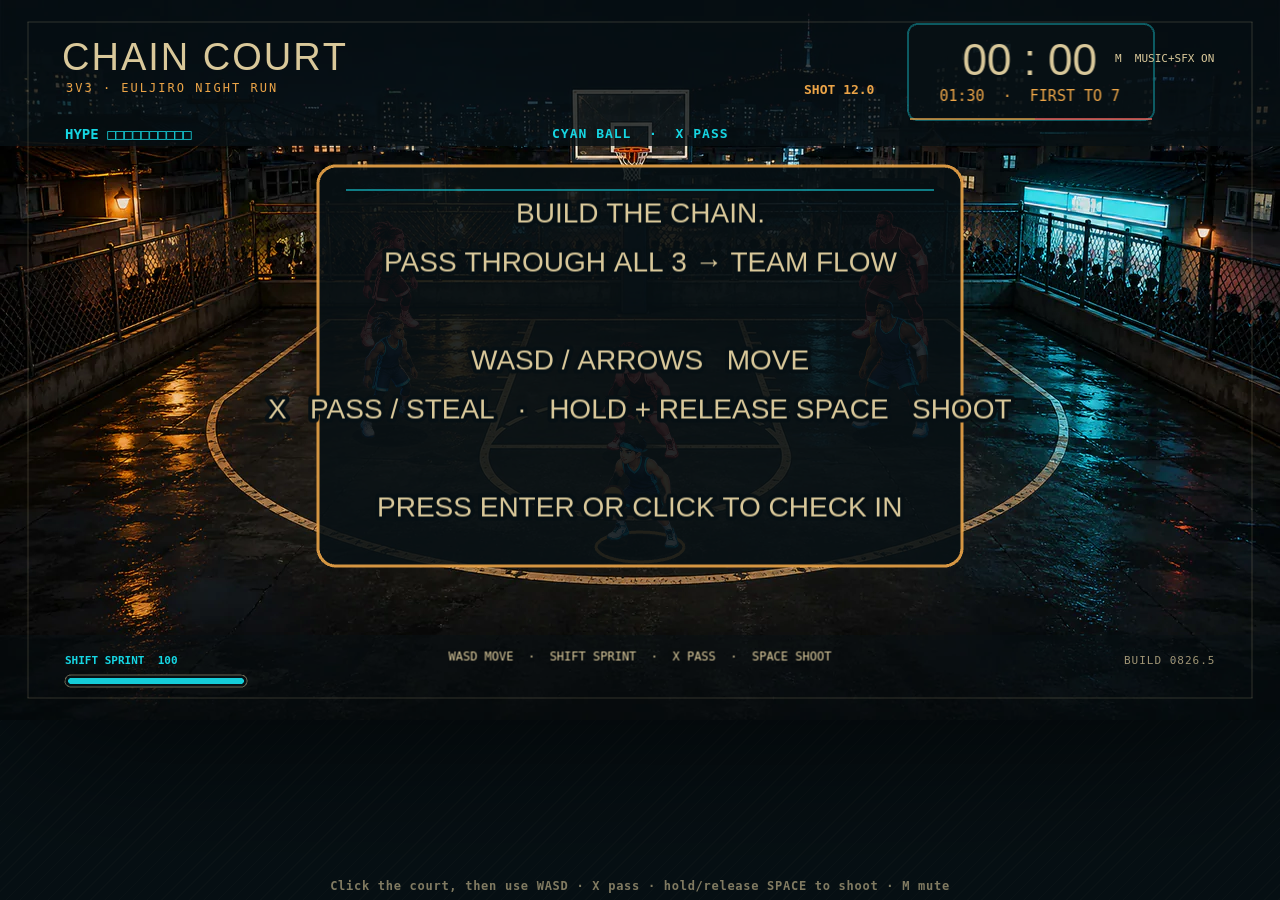
<file: index.html>
<!doctype html>
<html lang="en">
  <head>
    <meta charset="UTF-8" />
    <meta name="viewport" content="width=device-width, initial-scale=1.0" />
    <meta name="theme-color" content="#10171d" />
    <title>CHAIN COURT: 3V3</title>
    <script type="module" crossorigin src="./assets/index-BKoHv6Ca.js"></script>
    <link rel="stylesheet" crossorigin href="./assets/index-Dr_kV46E.css">
  </head>
  <body>
    <main id="app" aria-label="Chain Court 3v3 browser game">
      <div id="game"></div>
      <p class="fallback">Click the court, then use WASD · X pass · hold/release SPACE to shoot · M mute</p>
    </main>
  </body>
</html>
</file>
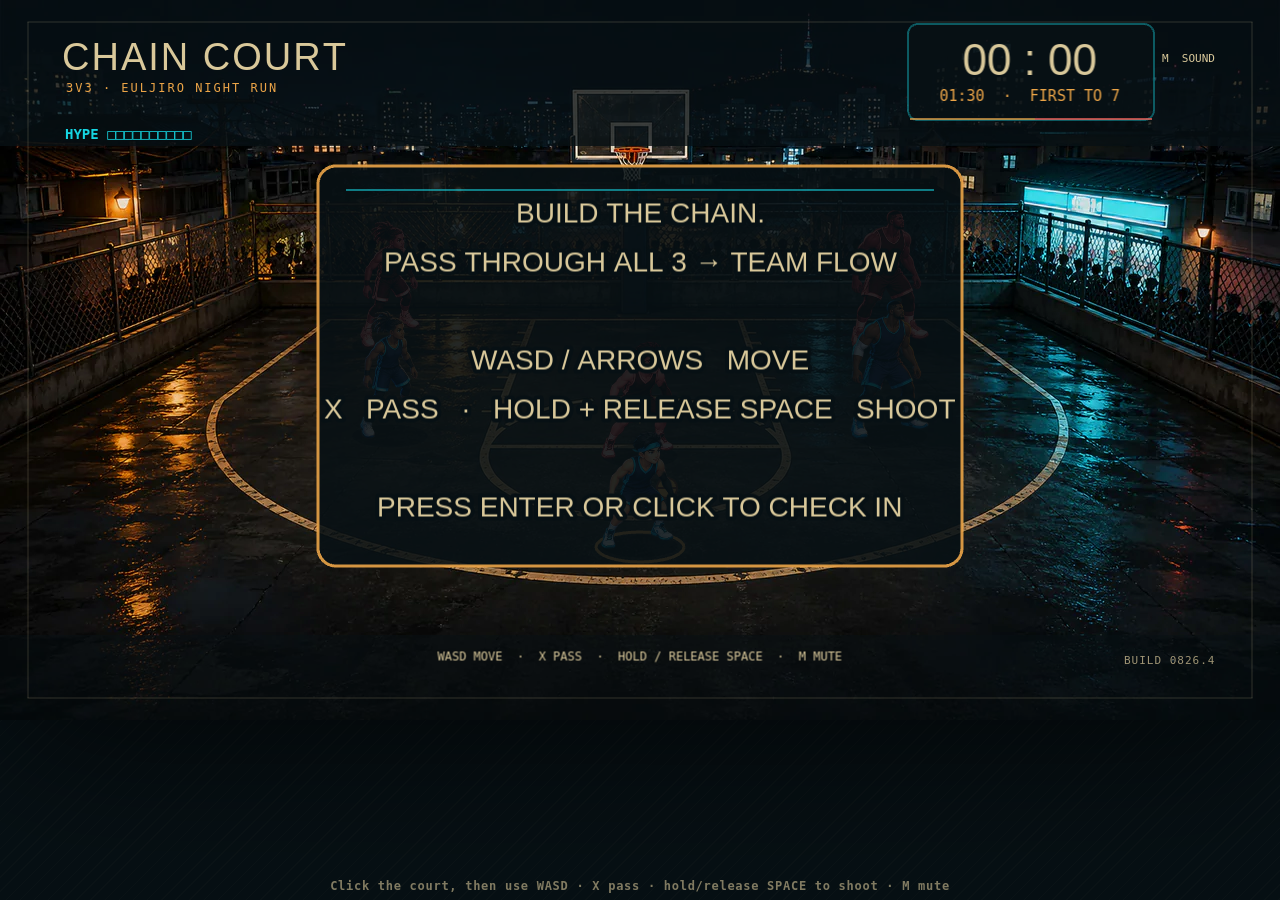
<file: release-20260826-v4/index.html>
<!doctype html>
<html lang="en">
  <head>
    <meta charset="UTF-8" />
    <meta name="viewport" content="width=device-width, initial-scale=1.0" />
    <meta name="theme-color" content="#10171d" />
    <title>CHAIN COURT: 3V3</title>
    <script type="module" crossorigin src="./assets/index-CeaghKx7.js"></script>
    <link rel="stylesheet" crossorigin href="./assets/index-Dr_kV46E.css">
  </head>
  <body>
    <main id="app" aria-label="Chain Court 3v3 browser game">
      <div id="game"></div>
      <p class="fallback">Click the court, then use WASD · X pass · hold/release SPACE to shoot · M mute</p>
    </main>
  </body>
</html>
</file>
<file: assets/index-Dr_kV46E.css>
:root{color:#d9c89a;background:#071014;font-family:Inter,ui-sans-serif,system-ui,-apple-system,BlinkMacSystemFont,Segoe UI,sans-serif;font-synthesis:none}*{box-sizing:border-box}html,body,#app{margin:0;width:100%;min-height:100%;overflow:hidden}body{min-height:100dvh;display:grid;place-items:center;background:radial-gradient(circle at 50% 18%,rgba(235,164,71,.14),transparent 30%),repeating-linear-gradient(135deg,rgba(217,200,154,.018) 0 1px,transparent 1px 10px),#071014}main{width:min(100vw,177.78dvh);position:relative;filter:drop-shadow(0 22px 80px rgba(0,0,0,.65))}#game,#game canvas{display:block;width:100%!important;height:auto!important;aspect-ratio:16 / 9}.fallback{position:absolute;left:50%;bottom:8px;transform:translate(-50%);margin:0;white-space:nowrap;pointer-events:none;font:600 clamp(8px,1vw,12px)/1 ui-monospace,SFMono-Regular,Menlo,monospace;letter-spacing:.06em;color:#d9c89a94}@media(max-width:720px){.fallback{display:none}}@media(prefers-reduced-motion:reduce){main{filter:none}}
</file>
<file: release-20260826-v4/assets/index-Dr_kV46E.css>
:root{color:#d9c89a;background:#071014;font-family:Inter,ui-sans-serif,system-ui,-apple-system,BlinkMacSystemFont,Segoe UI,sans-serif;font-synthesis:none}*{box-sizing:border-box}html,body,#app{margin:0;width:100%;min-height:100%;overflow:hidden}body{min-height:100dvh;display:grid;place-items:center;background:radial-gradient(circle at 50% 18%,rgba(235,164,71,.14),transparent 30%),repeating-linear-gradient(135deg,rgba(217,200,154,.018) 0 1px,transparent 1px 10px),#071014}main{width:min(100vw,177.78dvh);position:relative;filter:drop-shadow(0 22px 80px rgba(0,0,0,.65))}#game,#game canvas{display:block;width:100%!important;height:auto!important;aspect-ratio:16 / 9}.fallback{position:absolute;left:50%;bottom:8px;transform:translate(-50%);margin:0;white-space:nowrap;pointer-events:none;font:600 clamp(8px,1vw,12px)/1 ui-monospace,SFMono-Regular,Menlo,monospace;letter-spacing:.06em;color:#d9c89a94}@media(max-width:720px){.fallback{display:none}}@media(prefers-reduced-motion:reduce){main{filter:none}}
</file>
